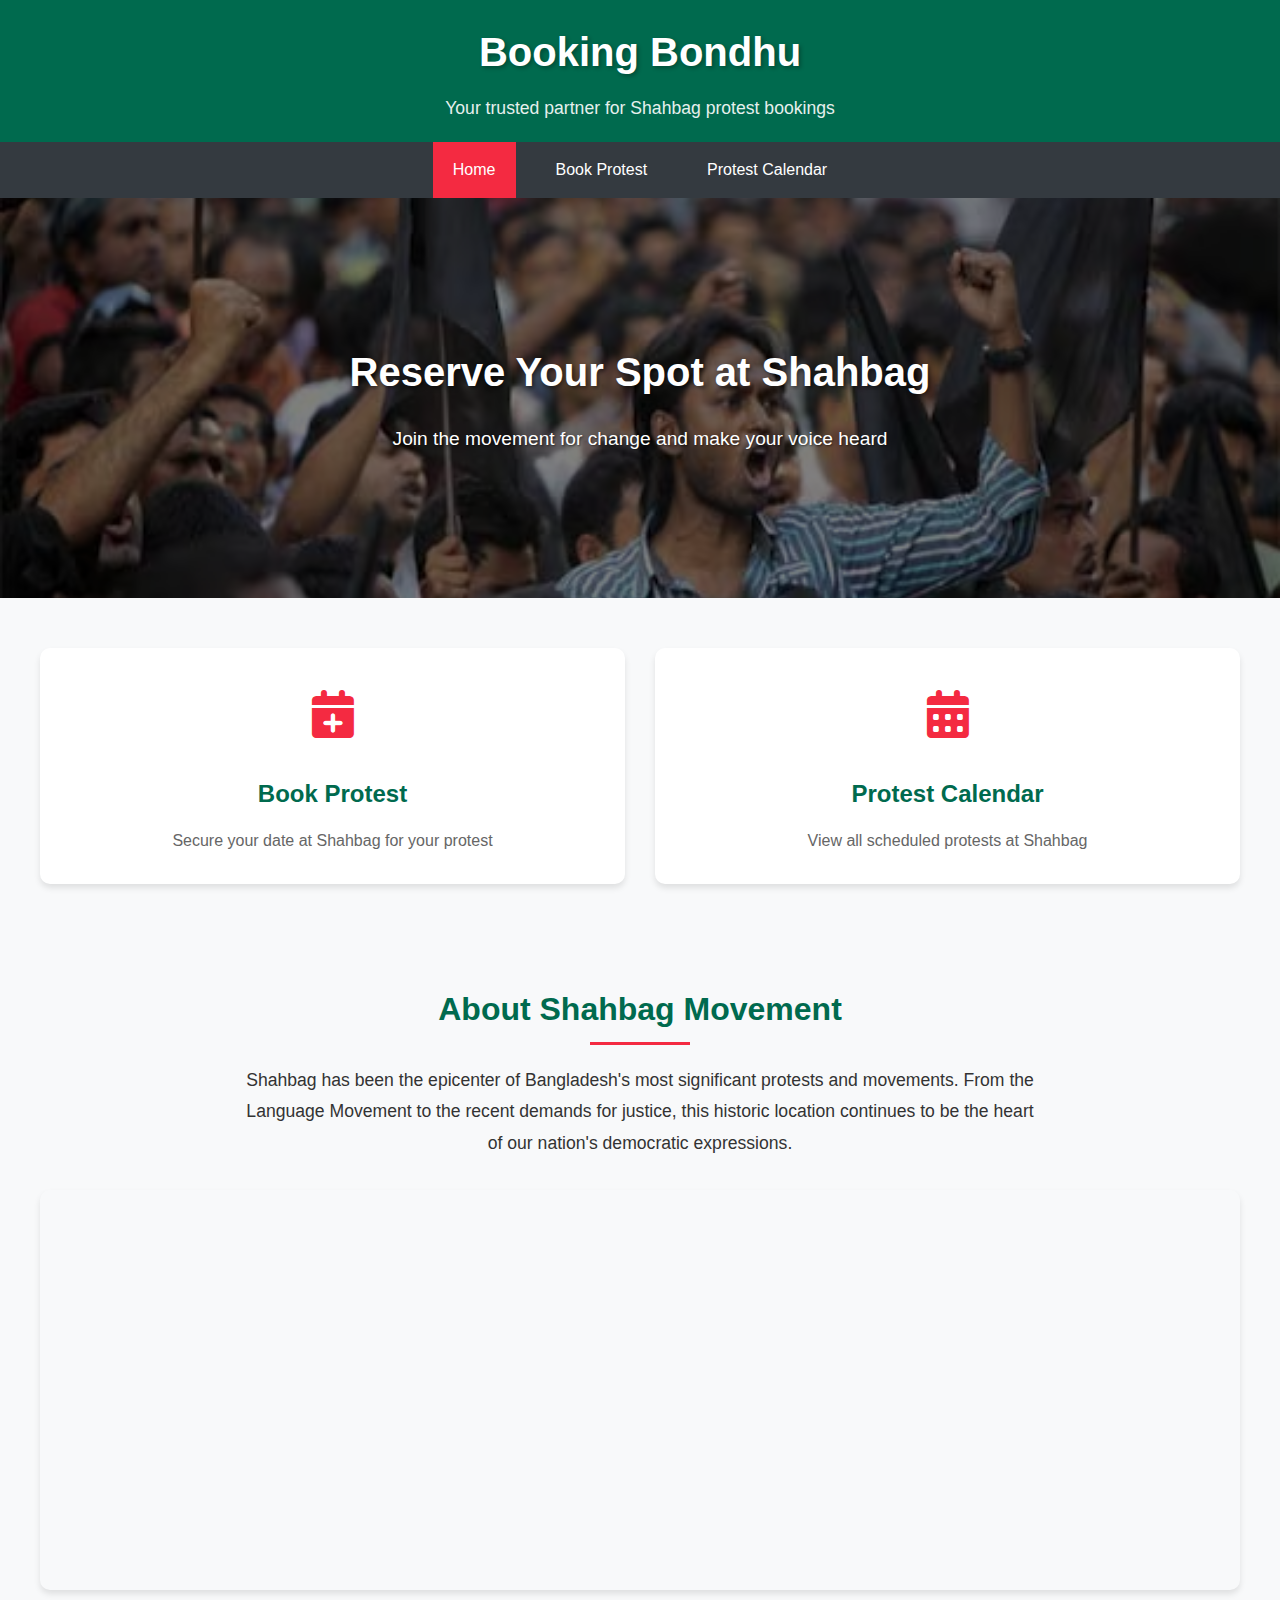
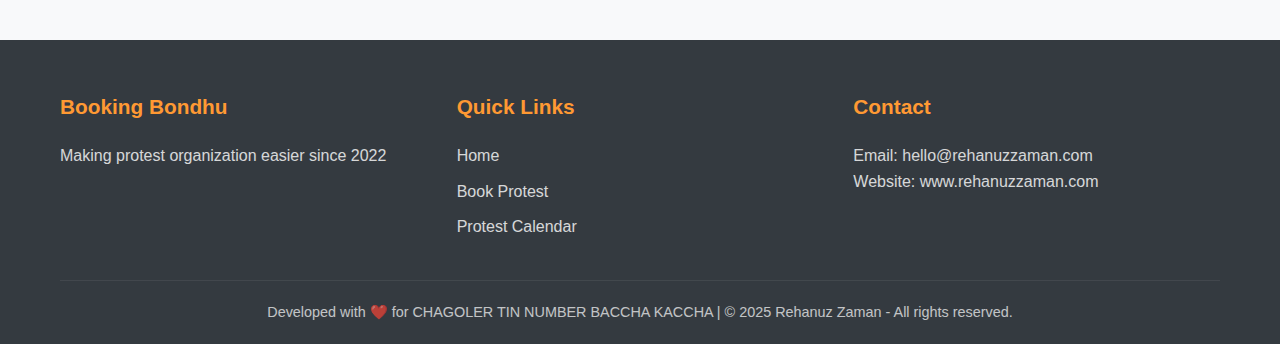
<file: index.html>
<!DOCTYPE html>
<html lang="en">
<head>
    <meta charset="UTF-8">
    <meta name="viewport" content="width=device-width, initial-scale=1.0">
    <title>Booking Bondhu - Shahbag Protest Booking System</title>
    <link rel="stylesheet" href="home.css">
    <link rel="stylesheet" href="https://cdnjs.cloudflare.com/ajax/libs/font-awesome/6.0.0-beta3/css/all.min.css">
    <link rel="shortcut icon" href="./Assets/bd-circle-01.png" type="image/x-icon">
</head>
<body>
    <header>
        <div class="container">
            <h1>Booking Bondhu</h1>
            <p>Your trusted partner for Shahbag protest bookings</p>
        </div>
    </header>

    <nav>
        <div class="container">
            <ul>
                <li><a href="index.html" class="active">Home</a></li>
                <li><a href="booking.html">Book Protest</a></li>
                <li><a href="calendar.html">Protest Calendar</a></li>
            </ul>
        </div>
    </nav>

    <main>
        <div class="hero">
            <div class="container">
                <h2>Reserve Your Spot at Shahbag</h2>
                <p>Join the movement for change and make your voice heard</p>
            </div>
        </div>

        <div class="options container">
            <div class="option-card" onclick="window.location.href='booking.html'">
                <div class="icon">
                    <i class="fas fa-calendar-plus"></i>
                </div>
                <h3>Book Protest</h3>
                <p>Secure your date at Shahbag for your protest</p>
            </div>

            <div class="option-card" onclick="window.location.href='calendar.html'">
                <div class="icon">
                    <i class="fas fa-calendar-alt"></i>
                </div>
                <h3>Protest Calendar</h3>
                <p>View all scheduled protests at Shahbag</p>
            </div>
        </div>

        <div class="about container">
            <h2>About Shahbag Movement</h2>
            <p>Shahbag has been the epicenter of Bangladesh's most significant protests and movements. From the Language Movement to the recent demands for justice, this historic location continues to be the heart of our nation's democratic expressions.</p>
            <div class="map-container">
                <iframe src="https://www.google.com/maps/embed?pb=!1m18!1m12!1m3!1d3652.036560300455!2d90.3941563154314!3d23.7385448845892!2m3!1f0!2f0!3f0!3m2!1i1024!2i768!4f13.1!3m3!1m2!1s0x3755b8b33cffc3fb%3A0x4a826f475fd312af!2sShahbag%20Garden!5e0!3m2!1sen!2sbd!4v1620000000000!5m2!1sen!2sbd" allowfullscreen="" loading="lazy"></iframe>
            </div>
        </div>
    </main>

    <footer>
        <div class="container">
            <div class="footer-content">
                <div class="footer-section">
                    <h3>Booking Bondhu</h3>
                    <p>Making protest organization easier since 2022</p>
                </div>
                <div class="footer-section">
                    <h3>Quick Links</h3>
                    <ul>
                        <li><a href="index.html">Home</a></li>
                        <li><a href="booking.html">Book Protest</a></li>
                        <li><a href="calendar.html">Protest Calendar</a></li>
                    </ul>
                </div>
                <div class="footer-section">
                    <h3>Contact</h3>
                    <p>Email: hello@rehanuzzaman.com</p>
                    <p>Website: www.rehanuzzaman.com</p>
                </div>
            </div>
            <div class="credits">
                <p>Developed with ❤️ for CHAGOLER TIN NUMBER BACCHA KACCHA | © 2025 Rehanuz Zaman - All rights reserved.</p>
            </div>
        </div>
    </footer>

    <script src="home.js"></script>
</body>
</html>
</file>
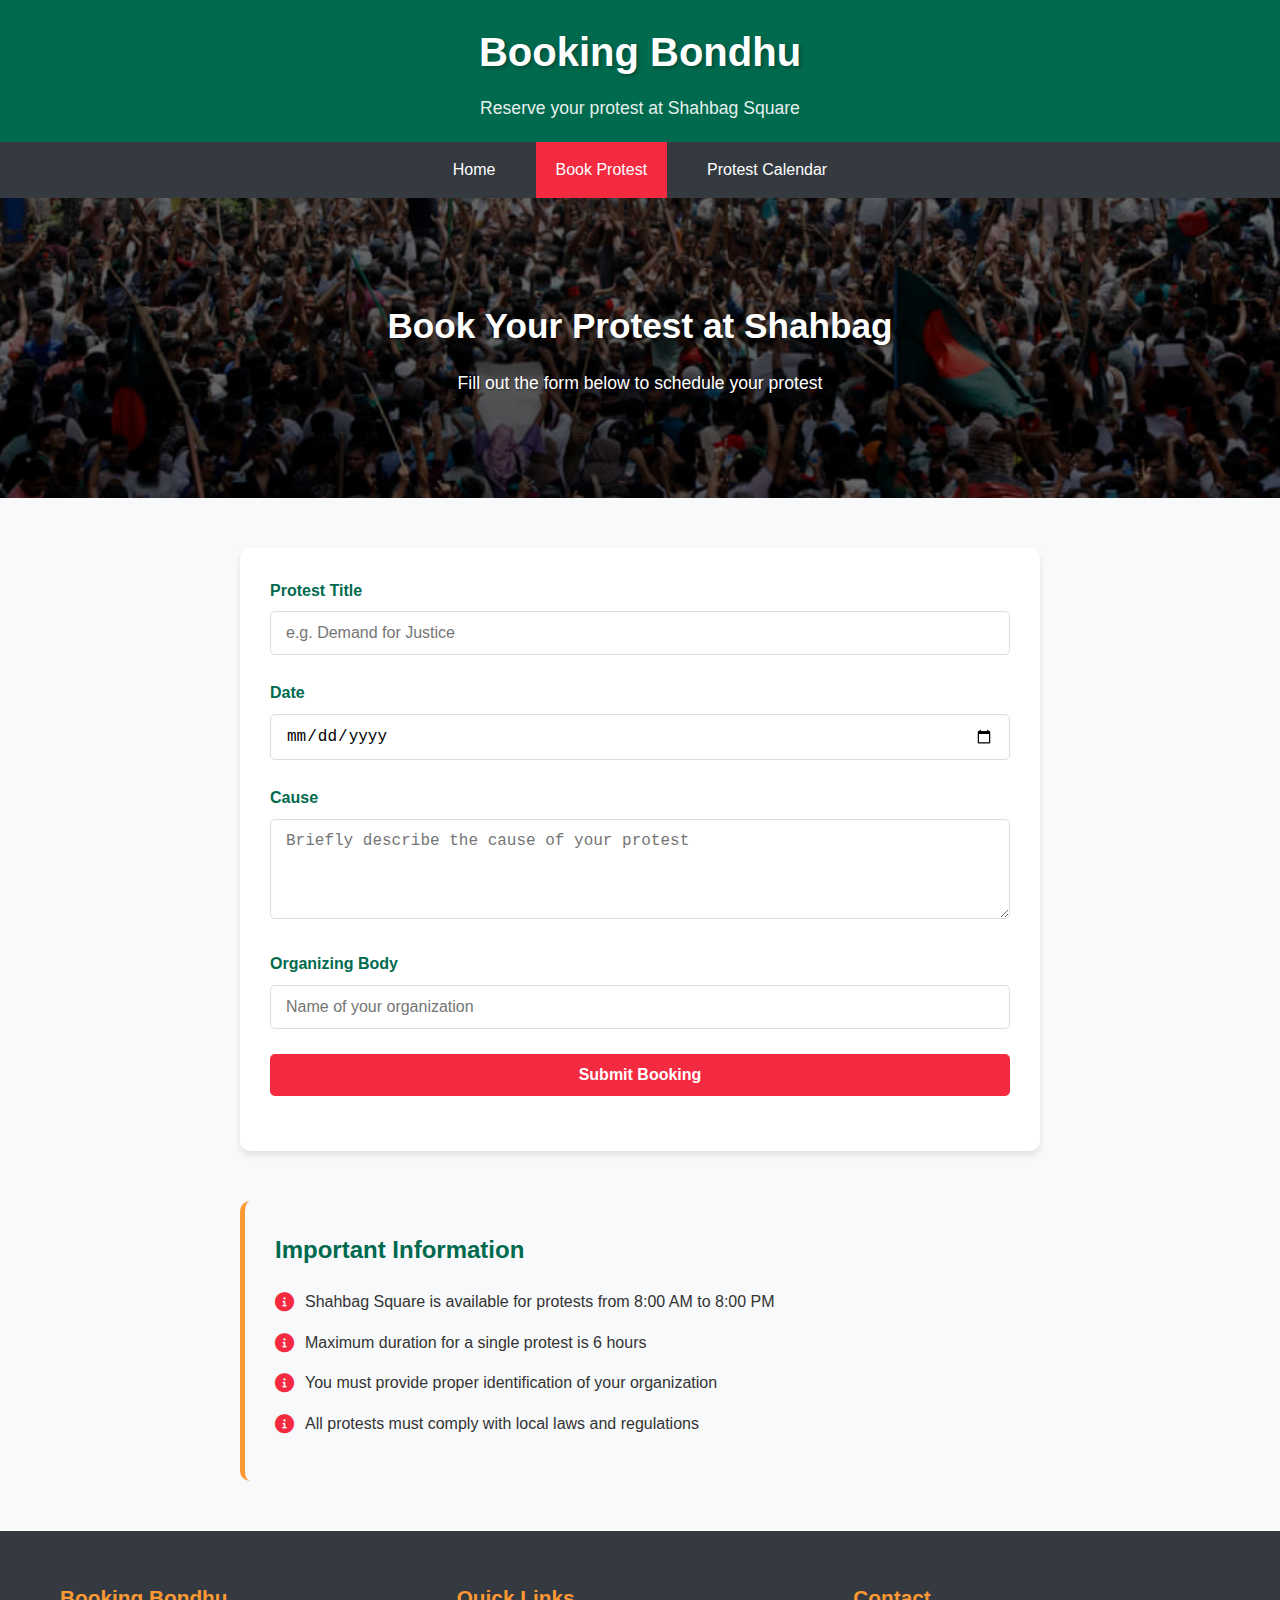
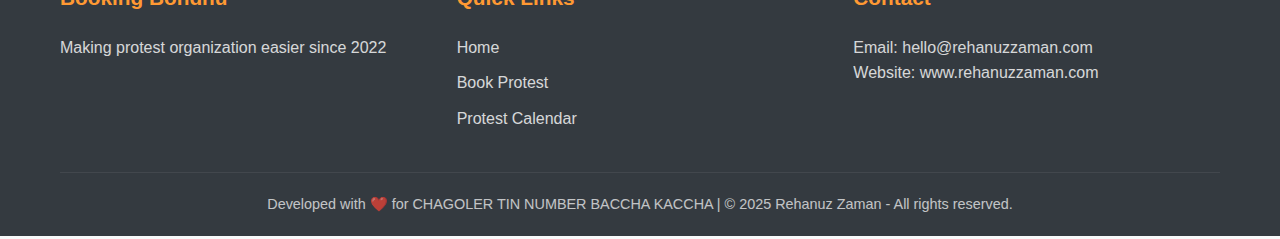
<file: booking.html>
<!DOCTYPE html>
<html lang="en">
<head>
    <meta charset="UTF-8">
    <meta name="viewport" content="width=device-width, initial-scale=1.0">
    <title>Book Protest - Booking Bondhu</title>
    <link rel="stylesheet" href="booking.css">
    <link rel="stylesheet" href="https://cdnjs.cloudflare.com/ajax/libs/font-awesome/6.0.0-beta3/css/all.min.css">
    <link rel="shortcut icon" href="./Assets/bd-circle-01.png" type="image/x-icon">
</head>
<body>
    <header>
        <div class="container">
            <h1>Booking Bondhu</h1>
            <p>Reserve your protest at Shahbag Square</p>
        </div>
    </header>

    <nav>
        <div class="container">
            <ul>
                <li><a href="index.html">Home</a></li>
                <li><a href="booking.html" class="active">Book Protest</a></li>
                <li><a href="calendar.html">Protest Calendar</a></li>
            </ul>
        </div>
    </nav>

    <main>
        <div class="booking-hero">
            <div class="container">
                <h2>Book Your Protest at Shahbag</h2>
                <p>Fill out the form below to schedule your protest</p>
            </div>
        </div>

        <div class="booking-form container">
            <form id="protestForm">
                <div class="form-group">
                    <label for="protestTitle">Protest Title</label>
                    <input type="text" id="protestTitle" name="protestTitle" required placeholder="e.g. Demand for Justice">
                </div>

                <div class="form-group">
                    <label for="protestDate">Date</label>
                    <input type="date" id="protestDate" name="protestDate" required>
                </div>

                <div class="form-group">
                    <label for="protestCause">Cause</label>
                    <textarea id="protestCause" name="protestCause" rows="4" required placeholder="Briefly describe the cause of your protest"></textarea>
                </div>

                <div class="form-group">
                    <label for="organizingBody">Organizing Body</label>
                    <input type="text" id="organizingBody" name="organizingBody" required placeholder="Name of your organization">
                </div>

                <div class="form-group">
                    <button type="submit" class="btn-submit">Submit Booking</button>
                </div>
            </form>
        </div>

        <div class="booking-info container">
            <h3>Important Information</h3>
            <ul>
                <li><i class="fas fa-info-circle"></i> Shahbag Square is available for protests from 8:00 AM to 8:00 PM</li>
                <li><i class="fas fa-info-circle"></i> Maximum duration for a single protest is 6 hours</li>
                <li><i class="fas fa-info-circle"></i> You must provide proper identification of your organization</li>
                <li><i class="fas fa-info-circle"></i> All protests must comply with local laws and regulations</li>
            </ul>
        </div>
    </main>

    <footer>
        <div class="container">
            <div class="footer-content">
                <div class="footer-section">
                    <h3>Booking Bondhu</h3>
                    <p>Making protest organization easier since 2022</p>
                </div>
                <div class="footer-section">
                    <h3>Quick Links</h3>
                    <ul>
                        <li><a href="index.html">Home</a></li>
                        <li><a href="booking.html">Book Protest</a></li>
                        <li><a href="calendar.html">Protest Calendar</a></li>
                    </ul>
                </div>
                <div class="footer-section">
                    <h3>Contact</h3>
                    <p>Email: hello@rehanuzzaman.com</p>
                    <p>Website: www.rehanuzzaman.com</p>
                </div>
            </div>
            <div class="credits">
                <p>Developed with ❤️ for CHAGOLER TIN NUMBER BACCHA KACCHA | © 2025 Rehanuz Zaman - All rights reserved.</p>
            </div>
        </div>
    </footer>

    <!-- Modal for showing messages -->
    <div id="bookingModal" class="modal">
        <div class="modal-content">
            <span class="close-modal">&times;</span>
            <div class="modal-body">
                <i class="fas fa-exclamation-circle modal-icon"></i>
                <h3 id="modalTitle">Booking Status</h3>
                <p id="modalMessage">Your booking has been submitted successfully!</p>
                <button id="modalButton" class="btn-modal">OK</button>
            </div>
        </div>
    </div>

    <script src="booking.js"></script>
</body>
</html>
</file>
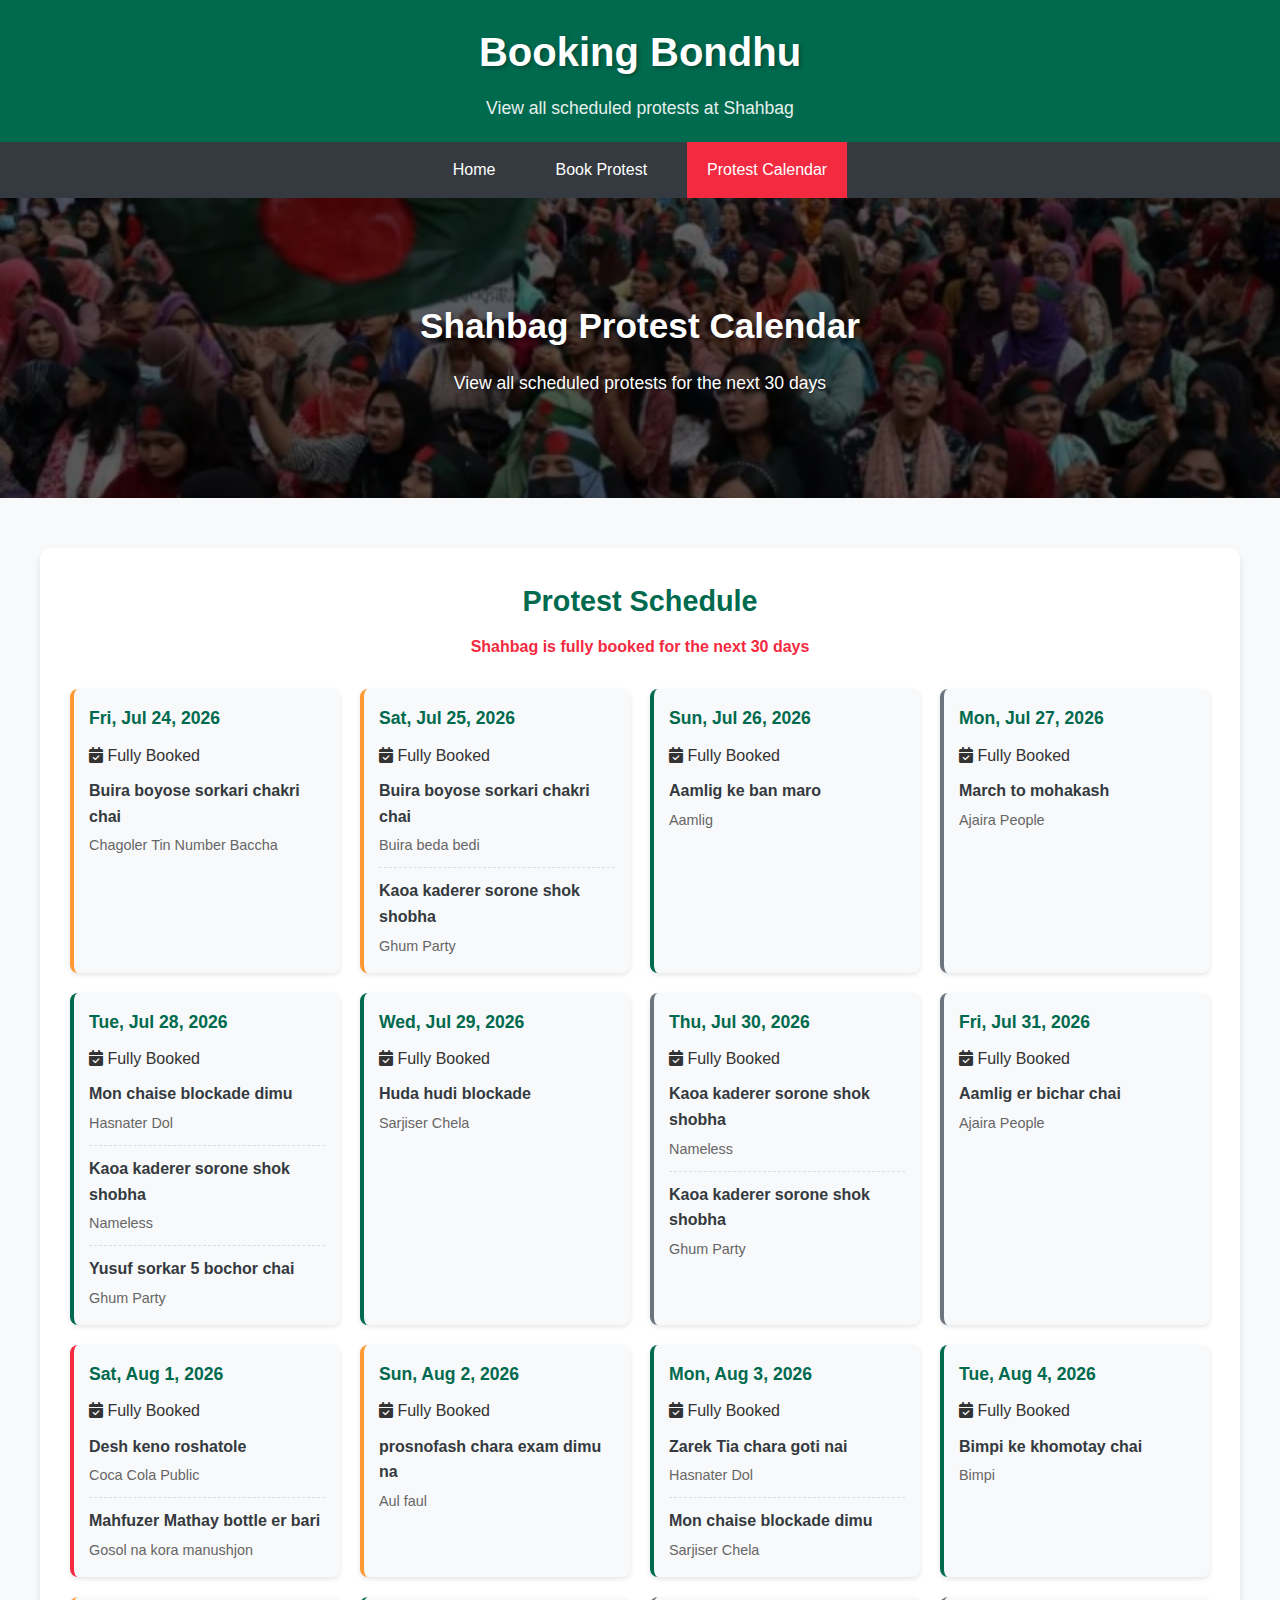
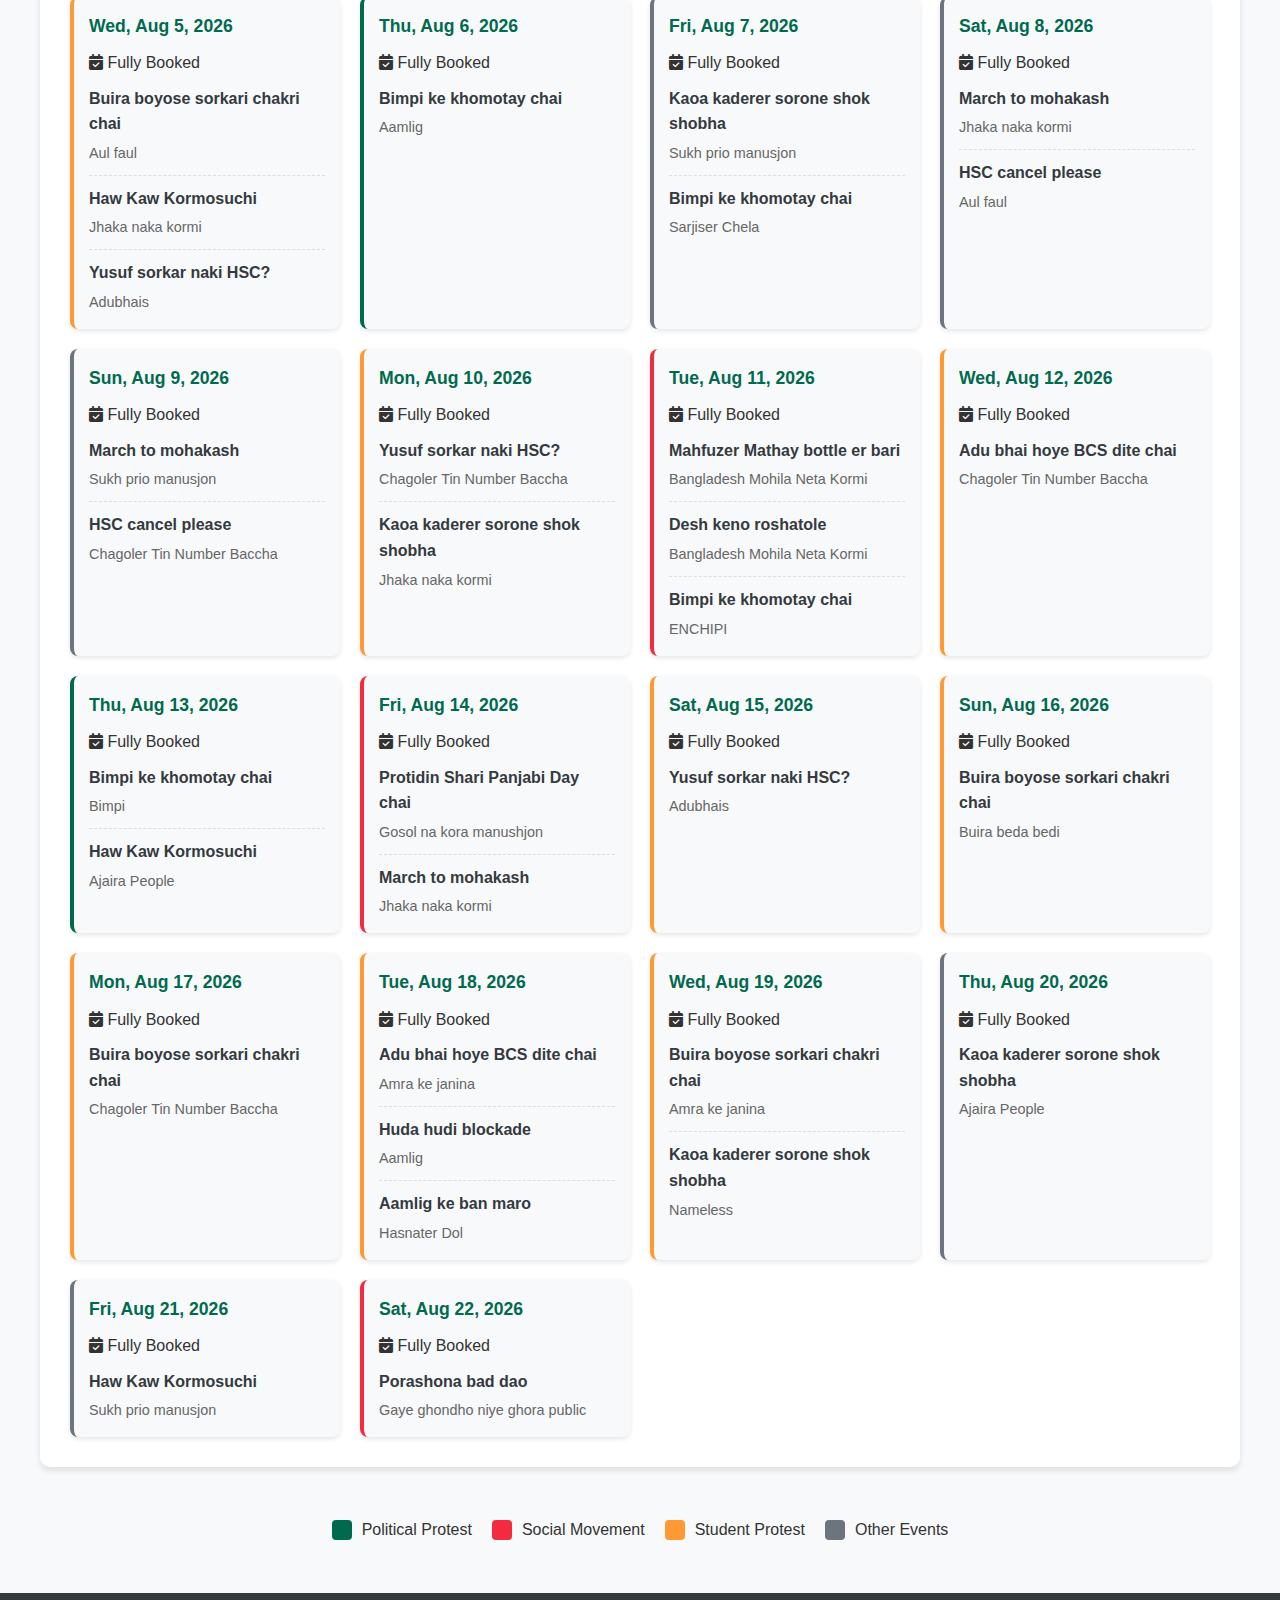
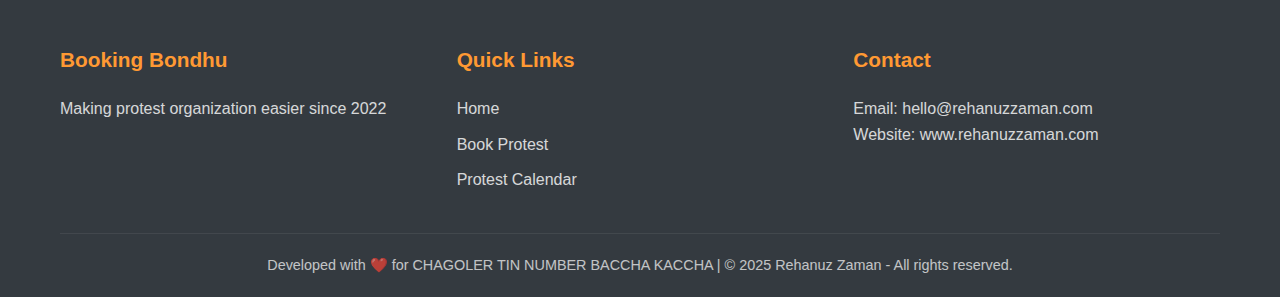
<file: calendar.html>
<!DOCTYPE html>
<html lang="en">
<head>
    <meta charset="UTF-8">
    <meta name="viewport" content="width=device-width, initial-scale=1.0">
    <title>Protest Calendar - Booking Bondhu</title>
    <link rel="stylesheet" href="calendar.css">
    <link rel="stylesheet" href="https://cdnjs.cloudflare.com/ajax/libs/font-awesome/6.0.0-beta3/css/all.min.css">
    <link rel="shortcut icon" href="./Assets/bd-circle-01.png" type="image/x-icon">
</head>
<body>
    <header>
        <div class="container">
            <h1>Booking Bondhu</h1>
            <p>View all scheduled protests at Shahbag</p>
        </div>
    </header>

    <nav>
        <div class="container">
            <ul>
                <li><a href="index.html">Home</a></li>
                <li><a href="booking.html">Book Protest</a></li>
                <li><a href="calendar.html" class="active">Protest Calendar</a></li>
            </ul>
        </div>
    </nav>

    <main>
        <div class="calendar-hero">
            <div class="container">
                <h2>Shahbag Protest Calendar</h2>
                <p>View all scheduled protests for the next 30 days</p>
            </div>
        </div>

        <div class="calendar-container container">
            <div class="calendar-header">
                <h3>Protest Schedule</h3>
                <p>Shahbag is fully booked for the next 30 days</p>
            </div>

            <div class="calendar-grid" id="calendarGrid">
                <!-- Calendar days will be inserted here by JavaScript -->
            </div>
        </div>

        <div class="calendar-legend container">
            <div class="legend-item">
                <div class="legend-color" style="background-color: var(--primary-color);"></div>
                <span>Political Protest</span>
            </div>
            <div class="legend-item">
                <div class="legend-color" style="background-color: var(--secondary-color);"></div>
                <span>Social Movement</span>
            </div>
            <div class="legend-item">
                <div class="legend-color" style="background-color: var(--accent-color);"></div>
                <span>Student Protest</span>
            </div>
            <div class="legend-item">
                <div class="legend-color" style="background-color: #6c757d;"></div>
                <span>Other Events</span>
            </div>
        </div>
    </main>

    <footer>
       <div class="container">
            <div class="footer-content">
                <div class="footer-section">
                    <h3>Booking Bondhu</h3>
                    <p>Making protest organization easier since 2022</p>
                </div>
                <div class="footer-section">
                    <h3>Quick Links</h3>
                    <ul>
                        <li><a href="index.html">Home</a></li>
                        <li><a href="booking.html">Book Protest</a></li>
                        <li><a href="calendar.html">Protest Calendar</a></li>
                    </ul>
                </div>
                <div class="footer-section">
                    <h3>Contact</h3>
                    <p>Email: hello@rehanuzzaman.com</p>
                    <p>Website: www.rehanuzzaman.com</p>
                </div>
            </div>
            <div class="credits">
                <p>Developed with ❤️ for CHAGOLER TIN NUMBER BACCHA KACCHA | © 2025 Rehanuz Zaman - All rights reserved.</p>
            </div>
        </div>
    </footer>

    <script src="calendar.js"></script>
</body>
</html>
</file>
<file: home.css>
/* Global Styles */
:root {
    --primary-color: #006a4e; /* Bangladesh green */
    --secondary-color: #f42a41; /* Bangladesh red */
    --accent-color: #ff9933;
    --light-color: #f8f9fa;
    --dark-color: #343a40;
    --text-color: #333;
    --text-light: #fff;
    --shadow: 0 4px 6px rgba(0, 0, 0, 0.1);
    --transition: all 0.3s ease;
}

* {
    margin: 0;
    padding: 0;
    box-sizing: border-box;
}

body {
    font-family: 'Segoe UI', Tahoma, Geneva, Verdana, sans-serif;
    line-height: 1.6;
    color: var(--text-color);
    background-color: var(--light-color);
}

.container {
    width: 100%;
    max-width: 1200px;
    margin: 0 auto;
    padding: 0 20px;
}

/* Header Styles */
header {
    background-color: var(--primary-color);
    color: var(--text-light);
    padding: 20px 0;
    text-align: center;
    position: relative;
    overflow: hidden;
}

header::before {
    content: "";
    position: absolute;
    top: 0;
    left: 0;
    width: 100%;
    height: 100%;
    background: linear-gradient(135deg, rgba(0, 106, 78, 0.9) 0%, rgba(244, 42, 65, 0.7) 100%);
    z-index: -1;
}

header h1 {
    font-size: 2.5rem;
    margin-bottom: 10px;
    text-shadow: 2px 2px 4px rgba(0, 0, 0, 0.3);
}

header p {
    font-size: 1.1rem;
    opacity: 0.9;
}

/* Navigation Styles */
nav {
    background-color: var(--dark-color);
    box-shadow: var(--shadow);
}

nav ul {
    display: flex;
    list-style: none;
    justify-content: center;
}

nav ul li {
    margin: 0 10px;
}

nav ul li a {
    display: block;
    color: var(--text-light);
    text-decoration: none;
    padding: 15px 20px;
    transition: var(--transition);
    font-weight: 500;
}

nav ul li a:hover, nav ul li a.active {
    background-color: var(--secondary-color);
    color: var(--text-light);
}

/* Hero Section */
.hero {
    background: url('./Assets/Picture\ 02.avif') no-repeat center center/cover;
    height: 400px;
    display: flex;
    align-items: center;
    justify-content: center;
    text-align: center;
    color: var(--text-light);
    position: relative;
}

.hero::before {
    content: "";
    position: absolute;
    top: 0;
    left: 0;
    width: 100%;
    height: 100%;
    background: rgba(0, 0, 0, 0.5);
}

.hero .container {
    position: relative;
    z-index: 1;
}

.hero h2 {
    font-size: 2.5rem;
    margin-bottom: 20px;
    text-shadow: 2px 2px 4px rgba(0, 0, 0, 0.5);
}

.hero p {
    font-size: 1.2rem;
    max-width: 700px;
    margin: 0 auto;
    text-shadow: 1px 1px 2px rgba(0, 0, 0, 0.5);
}

/* Options Section */
.options {
    display: grid;
    grid-template-columns: repeat(auto-fit, minmax(300px, 1fr));
    gap: 30px;
    padding: 50px 0;
}

.option-card {
    background-color: white;
    border-radius: 10px;
    padding: 30px;
    text-align: center;
    box-shadow: var(--shadow);
    transition: var(--transition);
    cursor: pointer;
}

.option-card:hover {
    transform: translateY(-10px);
    box-shadow: 0 10px 20px rgba(0, 0, 0, 0.1);
}

.option-card .icon {
    font-size: 3rem;
    color: var(--secondary-color);
    margin-bottom: 20px;
}

.option-card h3 {
    font-size: 1.5rem;
    margin-bottom: 15px;
    color: var(--primary-color);
}

.option-card p {
    color: #666;
}

/* About Section */
.about {
    padding: 50px 0;
    text-align: center;
}

.about h2 {
    font-size: 2rem;
    margin-bottom: 30px;
    color: var(--primary-color);
    position: relative;
    display: inline-block;
}

.about h2::after {
    content: "";
    position: absolute;
    bottom: -10px;
    left: 50%;
    transform: translateX(-50%);
    width: 100px;
    height: 3px;
    background-color: var(--secondary-color);
}

.about p {
    max-width: 800px;
    margin: 0 auto 30px;
    font-size: 1.1rem;
    line-height: 1.8;
}

.map-container {
    margin-top: 30px;
    height: 400px;
    border-radius: 10px;
    overflow: hidden;
    box-shadow: var(--shadow);
}

.map-container iframe {
    width: 100%;
    height: 100%;
    border: none;
}

/* Footer Styles */
footer {
    background-color: var(--dark-color);
    color: var(--text-light);
    padding: 50px 0 0;
}

.footer-content {
    display: grid;
    grid-template-columns: repeat(auto-fit, minmax(250px, 1fr));
    gap: 30px;
    margin-bottom: 30px;
}

.footer-section h3 {
    font-size: 1.3rem;
    margin-bottom: 20px;
    color: var(--accent-color);
}

.footer-section p, .footer-section ul {
    opacity: 0.8;
}

.footer-section ul {
    list-style: none;
}

.footer-section ul li {
    margin-bottom: 10px;
}

.footer-section ul li a {
    color: var(--text-light);
    text-decoration: none;
    transition: var(--transition);
}

.footer-section ul li a:hover {
    color: var(--accent-color);
    padding-left: 5px;
}

.credits {
    text-align: center;
    padding: 20px 0;
    border-top: 1px solid rgba(255, 255, 255, 0.1);
    font-size: 0.9rem;
    opacity: 0.7;
}

/* Responsive Styles */
@media (max-width: 768px) {
    header h1 {
        font-size: 2rem;
    }

    nav ul {
        flex-direction: column;
        align-items: center;
    }

    nav ul li {
        width: 100%;
        text-align: center;
    }

    .hero {
        height: 300px;
    }

    .hero h2 {
        font-size: 2rem;
    }

    .options {
        grid-template-columns: 1fr;
    }
}

@media (max-width: 480px) {
    header h1 {
        font-size: 1.8rem;
    }

    .hero h2 {
        font-size: 1.5rem;
    }

    .option-card {
        padding: 20px;
    }
}
</file>
<file: booking.css>
/* Inherit global styles from home.css */
@import url('home.css');

/* Booking Page Specific Styles */
.booking-hero {
    background: url('./Assets/Picture\ 03.jpg') no-repeat center center/cover;
    height: 300px;
    display: flex;
    align-items: center;
    justify-content: center;
    text-align: center;
    color: var(--text-light);
    position: relative;
    margin-bottom: 50px;
}

.booking-hero::before {
    content: "";
    position: absolute;
    top: 0;
    left: 0;
    width: 100%;
    height: 100%;
    background: rgba(0, 0, 0, 0.6);
}

.booking-hero .container {
    position: relative;
    z-index: 1;
}

.booking-hero h2 {
    font-size: 2.2rem;
    margin-bottom: 15px;
    text-shadow: 2px 2px 4px rgba(0, 0, 0, 0.5);
}

.booking-hero p {
    font-size: 1.1rem;
    text-shadow: 1px 1px 2px rgba(0, 0, 0, 0.5);
}

/* Booking Form Styles */
.booking-form {
    max-width: 800px;
    margin: 0 auto 50px;
    background-color: white;
    padding: 30px;
    border-radius: 10px;
    box-shadow: var(--shadow);
}

.booking-form h2 {
    text-align: center;
    margin-bottom: 30px;
    color: var(--primary-color);
}

.form-group {
    margin-bottom: 25px;
}

.form-group label {
    display: block;
    margin-bottom: 8px;
    font-weight: 600;
    color: var(--primary-color);
}

.form-group input,
.form-group textarea,
.form-group select {
    width: 100%;
    padding: 12px 15px;
    border: 1px solid #ddd;
    border-radius: 5px;
    font-size: 1rem;
    transition: var(--transition);
}

.form-group input:focus,
.form-group textarea:focus,
.form-group select:focus {
    border-color: var(--primary-color);
    outline: none;
    box-shadow: 0 0 0 3px rgba(0, 106, 78, 0.2);
}

.form-group textarea {
    resize: vertical;
    min-height: 100px;
}

.btn-submit {
    background-color: var(--secondary-color);
    color: white;
    border: none;
    padding: 12px 25px;
    font-size: 1rem;
    border-radius: 5px;
    cursor: pointer;
    transition: var(--transition);
    width: 100%;
    font-weight: 600;
}

.btn-submit:hover {
    background-color: #d11a2d;
    transform: translateY(-2px);
}

/* Booking Info Styles */
.booking-info {
    max-width: 800px;
    margin: 0 auto 50px;
    background-color: #f8f9fa;
    padding: 30px;
    border-radius: 10px;
    border-left: 5px solid var(--accent-color);
}

.booking-info h3 {
    color: var(--primary-color);
    margin-bottom: 20px;
    font-size: 1.5rem;
}

.booking-info ul {
    list-style: none;
}

.booking-info ul li {
    margin-bottom: 15px;
    padding-left: 30px;
    position: relative;
}

.booking-info ul li i {
    position: absolute;
    left: 0;
    top: 3px;
    color: var(--secondary-color);
    font-size: 1.2rem;
}

/* Modal Styles */
.modal {
    display: none;
    position: fixed;
    z-index: 1000;
    left: 0;
    top: 0;
    width: 100%;
    height: 100%;
    background-color: rgba(0, 0, 0, 0.5);
    animation: fadeIn 0.3s;
}

@keyframes fadeIn {
    from {opacity: 0;}
    to {opacity: 1;}
}

.modal-content {
    background-color: white;
    margin: 15% auto;
    padding: 30px;
    border-radius: 10px;
    max-width: 500px;
    width: 90%;
    position: relative;
    animation: slideDown 0.3s;
}

@keyframes slideDown {
    from {
        transform: translateY(-50px);
        opacity: 0;
    }
    to {
        transform: translateY(0);
        opacity: 1;
    }
}

.close-modal {
    position: absolute;
    right: 20px;
    top: 15px;
    font-size: 1.5rem;
    color: #aaa;
    cursor: pointer;
    transition: var(--transition);
}

.close-modal:hover {
    color: var(--secondary-color);
}

.modal-body {
    text-align: center;
    padding: 20px 0;
}

.modal-icon {
    font-size: 4rem;
    color: var(--secondary-color);
    margin-bottom: 20px;
}

.modal-body h3 {
    margin-bottom: 15px;
    color: var(--primary-color);
}

.modal-body p {
    margin-bottom: 25px;
    font-size: 1.1rem;
}

.btn-modal {
    background-color: var(--primary-color);
    color: white;
    border: none;
    padding: 10px 25px;
    font-size: 1rem;
    border-radius: 5px;
    cursor: pointer;
    transition: var(--transition);
    font-weight: 600;
}

.btn-modal:hover {
    background-color: #005a40;
}

/* Responsive Styles */
@media (max-width: 768px) {
    .booking-hero h2 {
        font-size: 1.8rem;
    }

    .booking-form {
        padding: 20px;
    }
}

@media (max-width: 480px) {
    .booking-hero {
        height: 250px;
    }

    .booking-hero h2 {
        font-size: 1.5rem;
    }

    .booking-info {
        padding: 20px;
    }
}
</file>
<file: calendar.css>
/* Inherit global styles from home.css */
@import url('home.css');

/* Calendar Page Specific Styles */
.calendar-hero {
    background: url('./Assets/Picture\ 01.jpg') no-repeat center center/cover;
    height: 300px;
    display: flex;
    align-items: center;
    justify-content: center;
    text-align: center;
    color: var(--text-light);
    position: relative;
    margin-bottom: 50px;
}

.calendar-hero::before {
    content: "";
    position: absolute;
    top: 0;
    left: 0;
    width: 100%;
    height: 100%;
    background: rgba(0, 0, 0, 0.6);
}

.calendar-hero .container {
    position: relative;
    z-index: 1;
}

.calendar-hero h2 {
    font-size: 2.2rem;
    margin-bottom: 15px;
    text-shadow: 2px 2px 4px rgba(0, 0, 0, 0.5);
}

.calendar-hero p {
    font-size: 1.1rem;
    text-shadow: 1px 1px 2px rgba(0, 0, 0, 0.5);
}

/* Calendar Container Styles */
.calendar-container {
    max-width: 1200px;
    margin: 0 auto 50px;
    background-color: white;
    padding: 30px;
    border-radius: 10px;
    box-shadow: var(--shadow);
}

.calendar-header {
    text-align: center;
    margin-bottom: 30px;
}

.calendar-header h3 {
    font-size: 1.8rem;
    color: var(--primary-color);
    margin-bottom: 10px;
}

.calendar-header p {
    color: var(--secondary-color);
    font-weight: 600;
}

/* Calendar Grid Styles */
.calendar-grid {
    display: grid;
    grid-template-columns: repeat(auto-fill, minmax(250px, 1fr));
    gap: 20px;
}

.calendar-day {
    background-color: #f8f9fa;
    border-radius: 8px;
    padding: 15px;
    box-shadow: 0 2px 5px rgba(0, 0, 0, 0.1);
    border-left: 4px solid var(--primary-color);
    transition: var(--transition);
}

.calendar-day:hover {
    transform: translateY(-5px);
    box-shadow: 0 5px 15px rgba(0, 0, 0, 0.1);
}

.calendar-day.political {
    border-left-color: var(--primary-color);
}

.calendar-day.social {
    border-left-color: var(--secondary-color);
}

.calendar-day.student {
    border-left-color: var(--accent-color);
}

.calendar-day.other {
    border-left-color: #6c757d;
}

.day-date {
    font-weight: 600;
    color: var(--primary-color);
    margin-bottom: 10px;
    font-size: 1.1rem;
}

.day-events {
    margin-top: 10px;
}

.event-item {
    margin-bottom: 10px;
    padding-bottom: 10px;
    border-bottom: 1px dashed #ddd;
}

.event-item:last-child {
    margin-bottom: 0;
    padding-bottom: 0;
    border-bottom: none;
}

.event-title {
    font-weight: 600;
    color: var(--dark-color);
    margin-bottom: 5px;
}

.event-org {
    font-size: 0.9rem;
    color: #666;
}

/* Calendar Legend Styles */
.calendar-legend {
    max-width: 1200px;
    margin: 0 auto 50px;
    display: flex;
    flex-wrap: wrap;
    justify-content: center;
    gap: 20px;
}

.legend-item {
    display: flex;
    align-items: center;
    gap: 10px;
}

.legend-color {
    width: 20px;
    height: 20px;
    border-radius: 4px;
}

/* Responsive Styles */
@media (max-width: 768px) {
    .calendar-hero h2 {
        font-size: 1.8rem;
    }

    .calendar-grid {
        grid-template-columns: repeat(auto-fill, minmax(200px, 1fr));
    }
}

@media (max-width: 480px) {
    .calendar-hero {
        height: 250px;
    }

    .calendar-hero h2 {
        font-size: 1.5rem;
    }

    .calendar-container {
        padding: 20px;
    }

    .calendar-grid {
        grid-template-columns: 1fr;
    }
}
</file>
